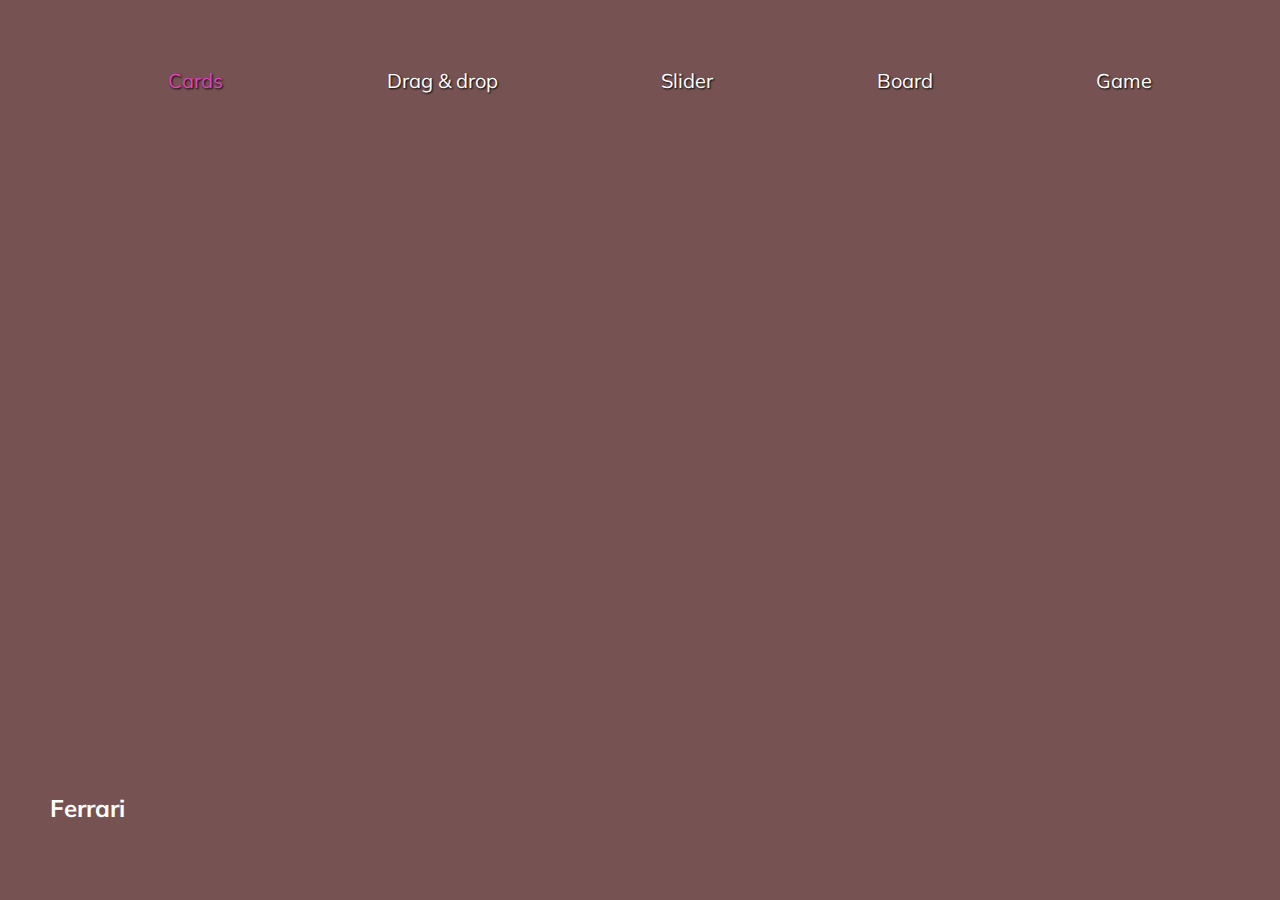
<file: index.html>
<!DOCTYPE html>
<html lang="en">

<head>
  <meta charset="UTF-8" />
  <meta name="viewport" content="width=device-width, initial-scale=1.0" />
  <link rel="stylesheet" href="styles.css" />
  <title>Карточки | Проект 1</title>
</head>

<body>
  <nav class="header">
    <ul>
      <li><a class="active" href="index.html">Cards</a></li>
      <li><a href="02-drag-n-drop-sources/index.html">Drag & drop</a></li>
      <li><a href="03-slider-sources/index.html">Slider</a> </li>
      <li><a href="04-board/index.html">Board</a></li>
      <li><a href="05-game/index.html">Game</a></li>
    </ul>
  </nav>
  <div class="container">
    <div class="slide active"
      style="background-image: url('https://images.unsplash.com/photo-1614200187524-dc4b892acf16?ixid=MnwxMjA3fDB8MHxwaG90by1wYWdlfHx8fGVufDB8fHx8&ixlib=rb-1.2.1&auto=format&fit=crop&w=687&q=80');">
      <h3>Ferrari</h3>
    </div>
    <div class="slide" style="
          background-image: url('https://images.unsplash.com/photo-1612825173281-9a193378527e?ixid=MnwxMjA3fDB8MHxwaG90by1wYWdlfHx8fGVufDB8fHx8&ixlib=rb-1.2.1&auto=format&fit=crop&w=799&q=80');
        ">
      <h3>Lamborghini</h3>
    </div>
    <div class="slide" style="
          background-image: url('https://images.unsplash.com/photo-1615463204303-c3c22bac1642?ixlib=rb-1.2.1&ixid=MnwxMjA3fDB8MHxwaG90by1wYWdlfHx8fGVufDB8fHx8&auto=format&fit=crop&w=687&q=80');
        ">
      <h3>Chevrolet</h3>
    </div>
    <div class="slide" style="
          background-image: url('https://images.unsplash.com/photo-1591076366941-20154e816ce3?ixid=MnwxMjA3fDB8MHxwaG90by1wYWdlfHx8fGVufDB8fHx8&ixlib=rb-1.2.1&auto=format&fit=crop&w=687&q=80');
        ">
      <h3>Aston martin</h3>
    </div>
    <div class="slide" style="
          background-image: url('https://images.unsplash.com/photo-1572375180666-c23ef8bef639?ixid=MnwxMjA3fDB8MHxwaG90by1wYWdlfHx8fGVufDB8fHx8&ixlib=rb-1.2.1&auto=format&fit=crop&w=688&q=80');
        ">
      <h3>Tesla</h3>
    </div>
  </div>
  <script src="app.js"></script>
</body>

</html>
</file>
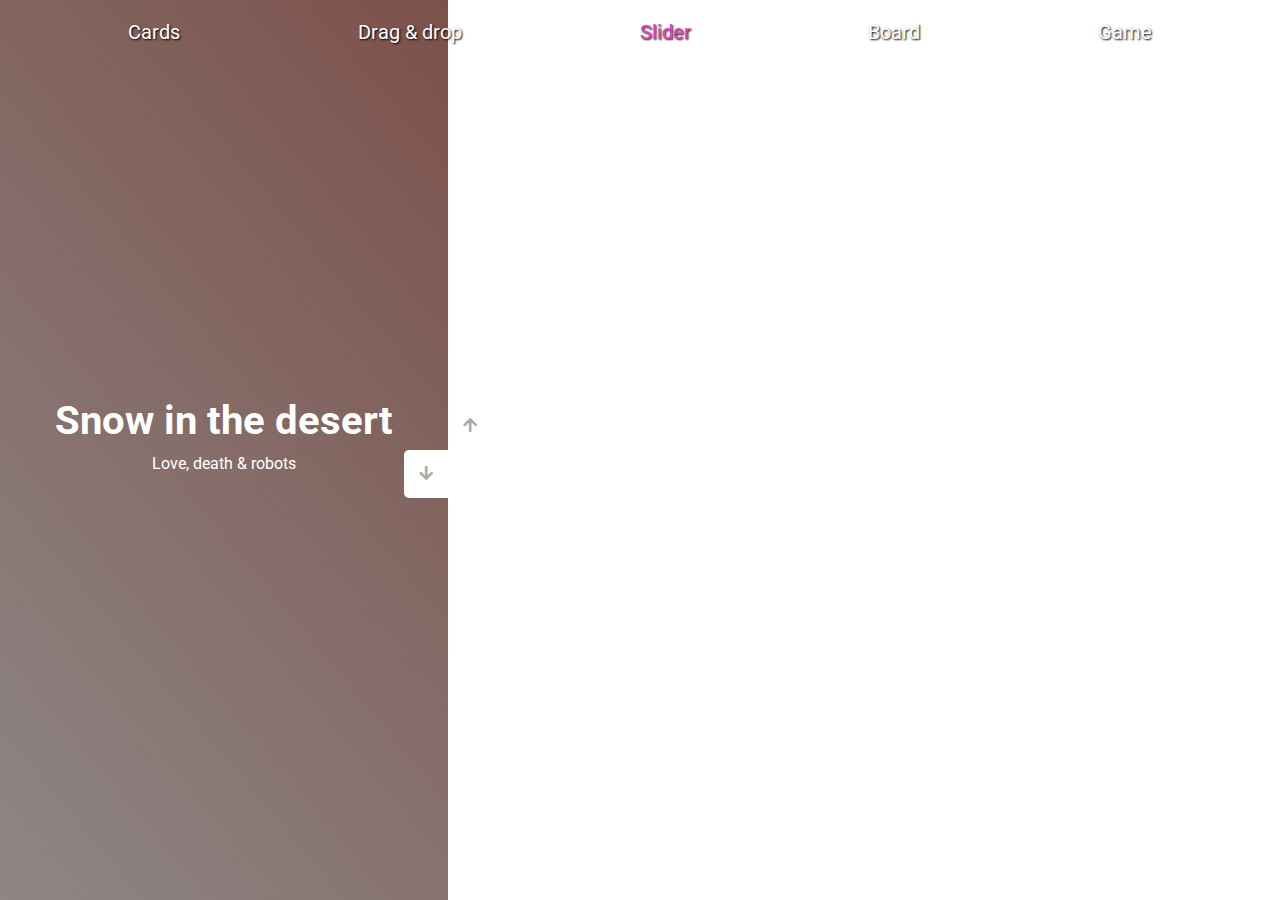
<file: 03-slider-sources/index.html>
<!DOCTYPE html>
<html lang="en">

<head>
  <meta charset="UTF-8" />
  <meta name="viewport" content="width=device-width, initial-scale=1.0" />
  <link rel="stylesheet" href="https://cdnjs.cloudflare.com/ajax/libs/font-awesome/5.15.1/css/all.min.css" />
  <link rel="stylesheet" href="style.css" />
  <title>Слайдер | Проект 3</title>
</head>

<body>
  <nav class="header">
    <ul>
      <li><a href="../index.html">Cards</a></li>
      <li><a href="../02-drag-n-drop-sources/index.html">Drag & drop</a></li>
      <li><a class="active" href="index.html">Slider</a> </li>
      <li><a href="../04-board/index.html">Board</a></li>
      <li><a href="../05-game/index.html">Game</a></li>
    </ul>
  </nav>
  <div class="container">
    <div class="sidebar">
      <div style="background: linear-gradient(215.32deg, #fdbb7f -1%, #55a2d0 124%);">
        <h1>Life Hutch</h1>
        <p>Love, death & robots</p>
      </div>
      <div style="background: linear-gradient(221.87deg, #969791 1%, #838381 128%);">
        <h1>Zima Blue</h1>
        <p>Love, death & robots</p>
      </div>
      <div style="background: linear-gradient(220.16deg, #161511 -8%, #252120 138%);">
        <h1>Automated Customer Service</h1>
        <p>Love, death & robots</p>
      </div>
      <div style="background: linear-gradient(229.99deg, #78433a -26%, #959fa1 145%);">
        <h1>Snow in the desert</h1>
        <p>Love, death & robots</p>
      </div>
    </div>
    <div class="main-slide">
      <div style="
            background-image: url('https://images.unsplash.com/photo-1623786191836-a4d671a6302b?ixid=MnwxMjA3fDB8MHxwaG90by1wYWdlfHx8fGVufDB8fHx8&ixlib=rb-1.2.1&auto=format&fit=crop&w=687&q=80');
          "></div>
      <div style="
            background-image: url('https://images.unsplash.com/photo-1630955918267-8945f08153d1?ixid=MnwxMjA3fDB8MHxwaG90by1wYWdlfHx8fGVufDB8fHx8&ixlib=rb-1.2.1&auto=format&fit=crop&w=730&q=80');
          "></div>
      <div style="
            background-image: url('https://images.unsplash.com/photo-1584983726203-10b91f9a008f?ixid=MnwxMjA3fDB8MHxwaG90by1wYWdlfHx8fGVufDB8fHx8&ixlib=rb-1.2.1&auto=format&fit=crop&w=687&q=80');
          "></div>
      <div style="
            background-image: url('https://images.unsplash.com/photo-1632033526224-9fc8a4f76d6f?ixid=MnwxMjA3fDB8MHxwaG90by1wYWdlfHx8fGVufDB8fHx8&ixlib=rb-1.2.1&auto=format&fit=crop&w=687&q=80');
          "></div>
    </div>
    <div class="controls">
      <button class="down-button">
        <i class="fas fa-arrow-down"></i>
      </button>
      <button class="up-button">
        <i class="fas fa-arrow-up"></i>
      </button>
    </div>
  </div>
  <script src="app.js"></script>
</body>

</html>
</file>
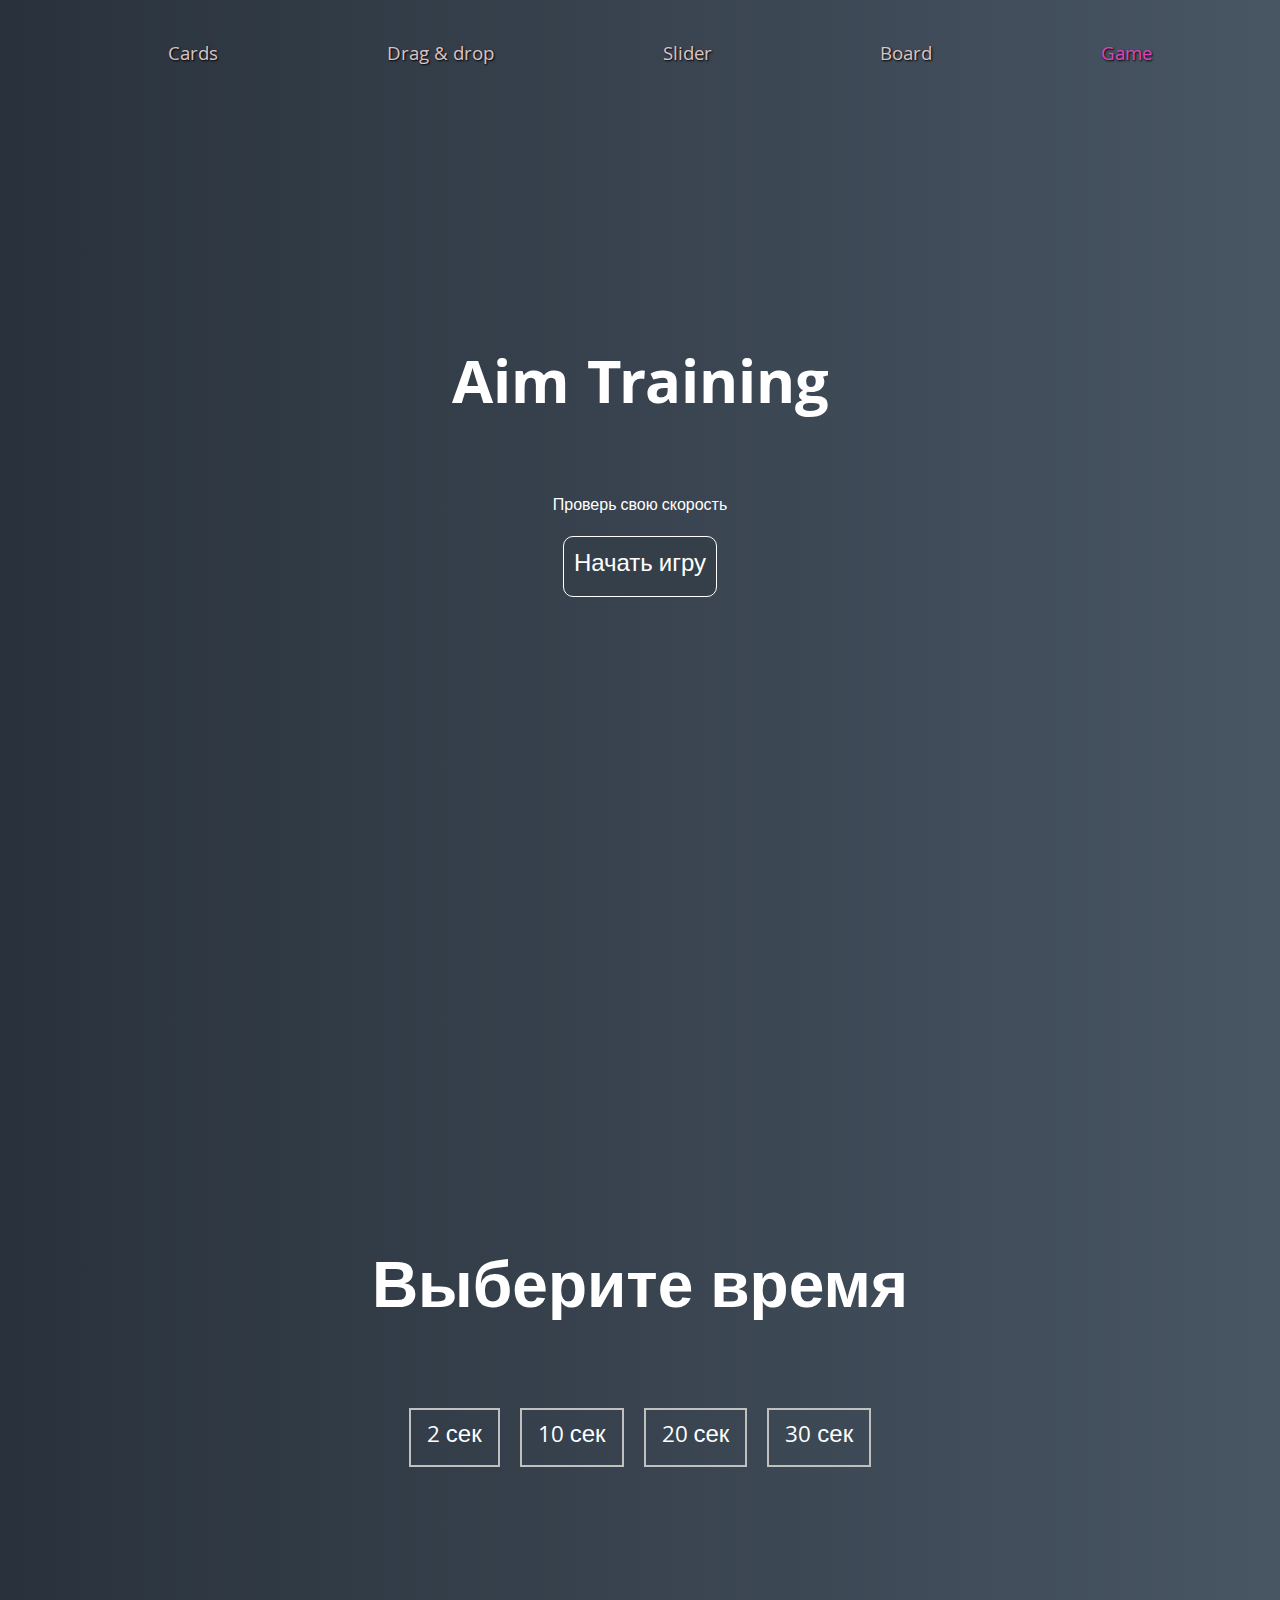
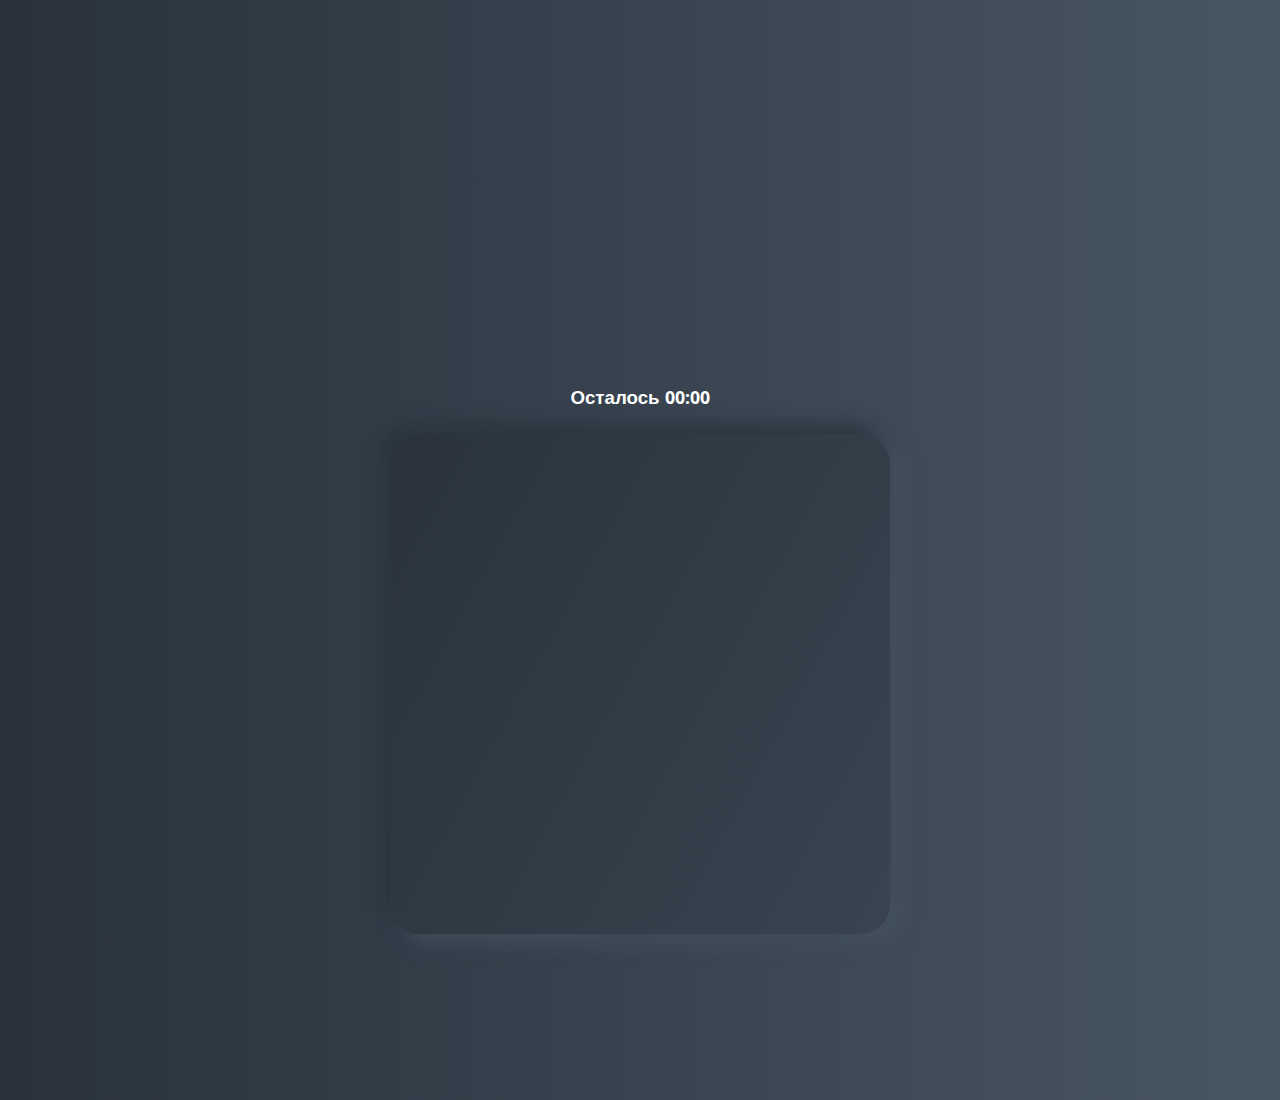
<file: 05-game/index.html>
<!DOCTYPE html>
<html lang="en">

<head>
  <meta charset="UTF-8" />
  <meta name="viewport" content="width=device-width, initial-scale=1.0" />
  <link rel="shortcut icon" href="../main-project/favicon.png" type="image/x-icon">
  <link rel="stylesheet" href="styles.css" />
  <title>Aim Training</title>
</head>

<body>
  <div class="screen">
    <nav class="header">
      <ul>
        <li><a href="../index.html">Cards</a></li>
        <li><a href="../02-drag-n-drop-sources/index.html">Drag & drop</a></li>
        <li><a href="../03-slider-sources/index.html">Slider</a> </li>
        <li><a href="../04-board/index.html">Board</a></li>
        <li><a class="active" href="index.html">Game</a></li>
      </ul>
    </nav>
    <h1>Aim Training</h1>
    <p>Проверь свою скорость</p>
    <a href="#" class="start" id="start">Начать игру</a>
  </div>

  <div class="screen">
    <h1>Выберите время</h1>
    <ul class="time-list" id="time-list">
      <li>
        <button class="time-btn" data-time="2">
          2 сек
        </button>
      </li>
      <li>
        <button class="time-btn" data-time="10">
          10 сек
        </button>
      </li>
      <li>
        <button class="time-btn" data-time="20">
          20 сек
        </button>
      </li>
      <li>
        <button class="time-btn" data-time="30">
          30 сек
        </button>
      </li>
    </ul>
  </div>

  <div class="screen">
    <h3>Осталось <span id="time">00:00</span></h3>
    <div class="board" id="board"></div>
  </div>

  <script src="app.js"></script>
</body>

</html>
</file>
<file: styles.css>
@import url("https://fonts.googleapis.com/css?family=Muli&display=swap");

* {
  box-sizing: border-box;
}

body {
  font-family: "Muli", sans-serif;
  overflow: hidden;
  margin: 0;
  background: rgb(119, 82, 82);
  height: 100vh;
  display: flex;
  justify-content: center;
  align-items: center;
  flex-direction: column;
}

.container {
  width: 100%;
  display: flex;
  padding: 0 20px;
}

.slide {
  height: 80vh;
  border-radius: 20px;
  margin: 10px;
  cursor: pointer;
  color: #fff;
  flex: 1;
  background-size: cover;
  background-position: center;
  background-repeat: no-repeat;
  position: relative;
  transition: all 500ms ease-in-out;
}

.slide h3 {
  position: absolute;
  font-size: 24px;
  bottom: 20px;
  left: 20px;
  margin: 0;
  opacity: 0;
}

.slide.active {
  flex: 10;
}

.slide.active h3 {
  opacity: 1;
  transition: opacity 0.3s ease-in 0.4s;
}
.header ul {
  display: flex;
  justify-content: space-between;
  list-style: none;
  font-size: 20px;
}
.header a {
  color: #fff;
  text-shadow: 1px 1px 2px #000;
  text-decoration: none;
}
.header a:hover {
  color: rgb(172, 157, 157);
}
.header {
  width: 80%;
}
.header .active {
  color: #e044bf;
}
</file>
<file: 03-slider-sources/style.css>
@import url("https://fonts.googleapis.com/css?family=Roboto&display=swap");

* {
  box-sizing: border-box;
  margin: 0;
  padding: 0;
}

body {
  font-family: "Roboto", sans-serif;
  height: 100vh;
  display: flex;
  justify-content: center;
}

.container {
  position: relative;
  overflow: hidden;
  width: 100vw;
  height: 100vh;
}

.sidebar {
  height: 100%;
  width: 35%;
  position: absolute;
  top: 0;
  left: 0;
  transition: transform 0.5s ease-in-out;
}

.sidebar > div {
  height: 100%;
  width: 100%;
  display: flex;
  flex-direction: column;
  align-items: center;
  justify-content: center;
  color: #fff;
}

.sidebar h1 {
  font-size: 40px;
  margin-bottom: 10px;
  margin-top: -30px;
}

.main-slide {
  height: 100%;
  position: absolute;
  top: 0;
  left: 35%;
  width: 65%;
  transition: transform 0.5s ease-in-out;
}

.main-slide > div {
  background-repeat: no-repeat;
  background-size: cover;
  background-position: center center;
  height: 100%;
  width: 100%;
}

button {
  background-color: #fff;
  border: none;
  color: #aaa;
  cursor: pointer;
  font-size: 16px;
  padding: 15px;
}

button:hover {
  color: #222;
}

button:focus {
  outline: none;
}

.container .controls button {
  position: absolute;
  left: 35%;
  top: 50%;
  z-index: 100;
}

.container .controls .down-button {
  transform: translateX(-100%);
  border-top-left-radius: 5px;
  border-bottom-left-radius: 5px;
}

.container .controls .up-button {
  transform: translateY(-100%);
  border-top-right-radius: 5px;
  border-bottom-right-radius: 5px;
}

.header ul {
  display: flex;
  justify-content: space-between;
  list-style: none;
  font-size: 20px;
}
.header a {
  color: #fff;
  text-shadow: 1px 1px 2px #000;
  text-decoration: none;
}
.header a:hover {
  color: rgb(223, 145, 145);
}
.header {
  width: 80%;
  position: absolute;
  top: 20px;
  z-index: 20;
}
.header .active {
  color: #e044bf;
}
</file>
<file: 05-game/styles.css>
@import url("https://fonts.googleapis.com/css?family=Khula&display=swap");

* {
  box-sizing: border-box;
}

body {
  color: #fff;
  font-family: "Khula", sans-serif;
  height: 100vh;
  overflow: hidden;
  margin: 0;
  text-align: center;
}

a {
  color: #fff;
  text-decoration: none;
}

a:hover {
  color: #16d9e3;
}

.start {
  padding: 10px;
  font-size: 1.5rem;
  color: #fff;
  border: 1px solid #fff;
  border-radius: 10px;
  background-color: #353f4a;
  cursor: pointer;
  transition: color 0.3s ease-in-out;
}

.start:hover {
  background-color: #29323c;
  color: #16d9e3;
}

h1 {
  line-height: 1.4;
  font-size: 4rem;
}

.screen {
  display: flex;
  flex-direction: column;
  align-items: center;
  justify-content: center;
  height: 100vh;
  width: 100vw;
  transition: margin 0.5s ease-out;
  background: linear-gradient(90deg, #29323c 0%, #485563 100%);
}

.screen.up {
  margin-top: -100vh;
}

.time-list {
  display: flex;
  flex-wrap: wrap;
  justify-content: center;
  list-style: none;
  padding: 0;
}

.time-list li {
  margin: 10px;
}

.time-btn {
  background-color: transparent;
  border: 2px solid #c0c0c0;
  color: #fff;
  cursor: pointer;
  font-family: inherit;
  padding: 0.5rem 1rem;
  font-size: 1.5rem;
}

.time-btn:hover {
  border: 2px solid #16d9e3;
  color: #16d9e3;
}

.invisible {
  opacity: 0;
}

.primary {
  color: #16d9e3;
}

.board {
  display: flex;
  flex-wrap: wrap;
  justify-content: center;
  align-items: center;
  position: relative;
  width: 500px;
  height: 500px;
  background: linear-gradient(118.38deg, #29323c -4.6%, #485563 200.44%);
  box-shadow: -8px -8px 20px #2a333d, 10px 7px 20px #475462;
  border-radius: 30px;
  overflow: hidden;
}

.board__inner {
  flex-grow: 1;
  width: 100%;
}
/*
.new-game {
  border: none;
  background-color: inherit;
  color: white;
  font-size: 20px;
  cursor: pointer;
  border-bottom: 1px dashed #fff;
}

.new-game:hover {
  color: #16D9E3;
  border-color: #16D9E3;
}*/

.circle {
  position: absolute;
  border-radius: 50%;
  cursor: pointer;
}

.header ul {
  display: flex;
  justify-content: space-between;
  list-style: none;
  font-size: 20px;
}
.header a {
  color: rgb(218, 194, 194);
  text-shadow: 1px 1px 2px #000;
  text-decoration: none;
}
.header a:hover {
  color: #fff;
}
.header {
  width: 80%;
  position: absolute;
  top: 20px;
}
.header .active {
  color: #e044bf;
}
</file>
